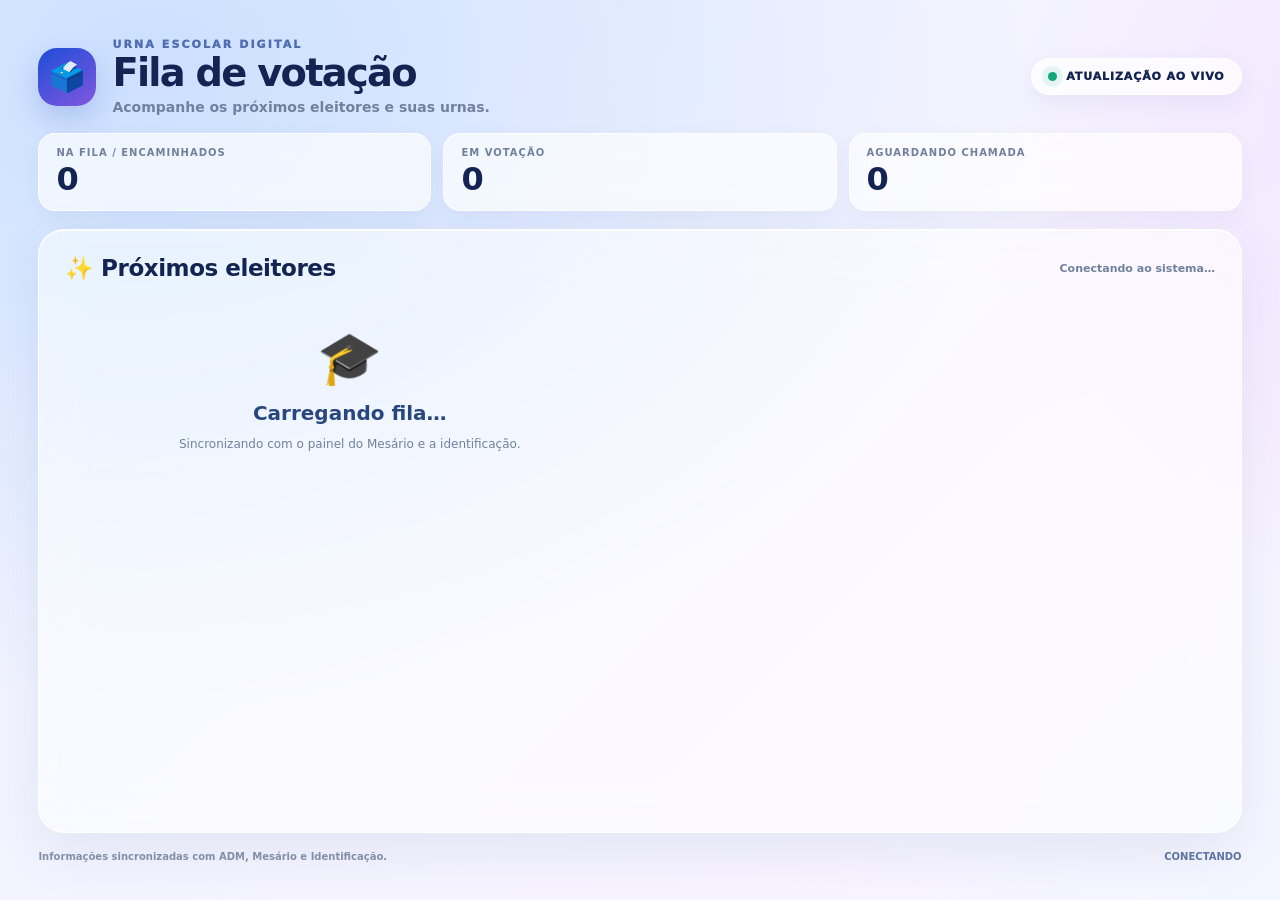
<file: public/fila-projecao.html>
<!doctype html>
<html lang="pt-BR"><head><meta charset="utf-8"><meta name="viewport" content="width=device-width,initial-scale=1"><meta name="theme-color" content="#101b54"><title>Fila de votação • Urna Escolar Digital</title><style>
:root{--blue:#2456d7;--violet:#7952d9;--green:#12a879;--gold:#f2b632;--ink:#142452;--muted:#71809d}*{box-sizing:border-box}html,body{margin:0;width:100%;min-height:100%;font-family:Inter,ui-sans-serif,system-ui,Arial,sans-serif;color:var(--ink)}body{min-height:100vh;overflow:hidden;background:radial-gradient(ellipse at 8% 5%,#83b7ff55,transparent 35%),radial-gradient(ellipse at 92% 12%,#e7a6ff55,transparent 32%),linear-gradient(135deg,#eef4ff,#f8f4ff 52%,#e9fbff);background-size:150% 150%;animation:bg 18s ease-in-out infinite alternate}.shell{height:100vh;min-height:540px;padding:clamp(18px,3vw,42px);display:flex;flex-direction:column;gap:clamp(14px,2vh,22px)}.top{display:flex;align-items:center;justify-content:space-between;gap:20px}.brand{display:flex;align-items:center;gap:16px}.logo{width:58px;height:58px;display:grid;place-items:center;border-radius:19px;color:#fff;font-size:29px;background:linear-gradient(145deg,#1d4ed8,#8256df);box-shadow:0 12px 28px #3155ba38;animation:float 4s ease-in-out infinite}.eyebrow{font-size:11px;letter-spacing:.19em;font-weight:950;color:#506db1}.brand h1{font-size:clamp(25px,3vw,42px);letter-spacing:-.045em;margin:2px 0 0;line-height:1.03}.brand p{margin:6px 0 0;color:var(--muted);font-size:clamp(11px,1.1vw,14px);font-weight:600}.live{display:flex;align-items:center;gap:9px;padding:11px 16px;border-radius:999px;background:#ffffffbd;border:1px solid #ffffffec;box-shadow:0 8px 25px #28477d12;font-size:11px;font-weight:950;letter-spacing:.08em}.dot{width:9px;height:9px;border-radius:50%;background:var(--green);box-shadow:0 0 0 6px #12a87918;animation:pulse 1.7s infinite}.summary{display:grid;grid-template-columns:repeat(3,1fr);gap:12px}.metric{padding:13px 17px;border-radius:17px;background:#ffffffa8;border:1px solid #ffffffec;box-shadow:0 8px 22px #28477d0c;backdrop-filter:blur(12px)}.metric small{display:block;color:var(--muted);font-size:10px;font-weight:900;letter-spacing:.1em}.metric strong{display:block;font-size:clamp(23px,2.5vw,34px);line-height:1.05;margin-top:5px}.board{flex:1;min-height:0;display:flex;flex-direction:column;padding:clamp(16px,2vw,26px);border:1px solid #ffffffed;border-radius:26px;background:#ffffff85;box-shadow:0 18px 55px #314b8017,inset 0 1px #fff;backdrop-filter:blur(22px) saturate(145%)}.boardHead{display:flex;justify-content:space-between;align-items:center;gap:14px;margin-bottom:14px}.boardHead h2{margin:0;font-size:clamp(17px,1.8vw,24px);letter-spacing:-.02em}.boardHead span{color:var(--muted);font-size:11px;font-weight:700}.queue{flex:1;min-height:0;overflow:auto;display:grid;grid-template-columns:repeat(2,minmax(0,1fr));align-content:start;gap:12px;padding:2px 5px 8px 2px}.item{position:relative;display:grid;grid-template-columns:54px minmax(0,1fr) auto;align-items:center;gap:13px;min-height:94px;padding:15px;border-radius:19px;background:linear-gradient(120deg,#ffffffed,#f7faffdf);border:1px solid #dfe8f8;box-shadow:0 8px 22px #234a8310;overflow:hidden;animation:arrive .55s cubic-bezier(.2,.8,.2,1) both}.item:before{content:"";position:absolute;left:0;top:0;bottom:0;width:5px;background:linear-gradient(#3477ee,#9b68e8)}.item.claimed:before{background:linear-gradient(#0eaa7b,#55d6a7)}.number{width:48px;height:48px;display:grid;place-items:center;border-radius:15px;background:linear-gradient(145deg,#e6efff,#f2eaff);font-size:22px}.claimed .number{background:linear-gradient(145deg,#d9f8ed,#e9fff6)}.person{min-width:0}.person strong{display:block;font-size:clamp(13px,1.35vw,18px);line-height:1.2;overflow-wrap:anywhere}.person small{display:block;margin-top:5px;color:var(--muted);font-size:10px;font-weight:700}.destination{text-align:right;min-width:90px}.destination small{display:block;color:var(--muted);font-size:9px;font-weight:900;letter-spacing:.08em}.destination b{display:inline-block;margin-top:5px;padding:7px 10px;border-radius:10px;background:#eaf0ff;color:#3156ad;font-size:11px;white-space:nowrap}.claimed .destination b{background:#e2f8ef;color:#087c59}.state{display:inline-flex;align-items:center;gap:5px;margin-top:5px;font-size:9px;font-weight:950;color:#6d7b94}.claimed .state{color:#0b966c}.empty{flex:1;display:grid;place-items:center;text-align:center;color:var(--muted);padding:30px}.emptyIcon{font-size:52px;margin-bottom:12px;animation:float 4s ease-in-out infinite}.empty strong{display:block;color:#29477f;font-size:20px}.empty p{font-size:12px}.foot{display:flex;justify-content:space-between;gap:12px;color:#8793a8;font-size:10px;font-weight:650}.foot b{color:#6075a2}.item.new{animation:arrive .55s cubic-bezier(.2,.8,.2,1) both,glow 2s ease 1}.queue::-webkit-scrollbar{width:6px}.queue::-webkit-scrollbar-thumb{background:#b9c9e3;border-radius:9px}@keyframes bg{to{background-position:100% 80%}}@keyframes float{50%{transform:translateY(-4px)}}@keyframes pulse{50%{box-shadow:0 0 0 10px #12a87908}}@keyframes arrive{from{opacity:0;transform:translateY(14px) scale(.98)}to{opacity:1;transform:none}}@keyframes glow{0%{box-shadow:0 0 0 0 #477cf855}100%{box-shadow:0 8px 22px #234a8310}}@media(max-width:760px){body{overflow:auto}.shell{height:auto;min-height:100vh}.queue{grid-template-columns:1fr;overflow:visible}.summary{gap:7px}.metric{padding:10px}.item{min-height:82px}.top{align-items:flex-start}.live{padding:8px 10px;font-size:9px}.logo{width:46px;height:46px;border-radius:15px}}@media(prefers-reduced-motion:reduce){*,*:before,*:after{animation:none!important;transition:none!important}}
</style></head><body><main class="shell"><header class="top"><div class="brand"><div class="logo">🗳️</div><div><div class="eyebrow">URNA ESCOLAR DIGITAL</div><h1>Fila de votação</h1><p id="school">Acompanhe os próximos eleitores e suas urnas.</p></div></div><div class="live"><i class="dot"></i><span>ATUALIZAÇÃO AO VIVO</span></div></header><section class="summary"><div class="metric"><small>NA FILA / ENCAMINHADOS</small><strong id="total">0</strong></div><div class="metric"><small>EM VOTAÇÃO</small><strong id="voting">0</strong></div><div class="metric"><small>AGUARDANDO CHAMADA</small><strong id="waiting">0</strong></div></section><section class="board"><div class="boardHead"><h2>✨ Próximos eleitores</h2><span id="updated">Conectando ao sistema…</span></div><div id="queue" class="queue"><div class="empty"><div><div class="emptyIcon">🎓</div><strong>Carregando fila…</strong><p>Sincronizando com o painel do Mesário e a identificação.</p></div></div></div></section><footer class="foot"><span>Informações sincronizadas com ADM, Mesário e Identificação.</span><b id="status">CONECTANDO</b></footer></main><script>
const API=window.__HATCHABLE__.api;const esc=s=>String(s??'').replace(/[&<>"']/g,c=>({'&':'&amp;','<':'&lt;','>':'&gt;','"':'&quot;',"'":'&#39;'}[c]));let previous=new Set(),busy=false;
async function refresh(){if(busy)return;busy=true;try{const r=await fetch(API+'/projection',{cache:'no-store'});if(!r.ok)throw Error('Falha na conexão');const d=await r.json(),items=d.queue||[],active=items.filter(x=>x.status==='claimed').length,wait=items.length-active;document.getElementById('school').textContent=(d.settings?.school_name||'Eleição escolar')+' • Acompanhamento em tempo real';document.getElementById('total').textContent=items.length;document.getElementById('voting').textContent=active;document.getElementById('waiting').textContent=wait;const key=x=>String(x.voter_name)+'|'+String(x.urna_name)+'|'+String(x.status);const current=new Set(items.map(key));const root=document.getElementById('queue');if(!items.length){root.innerHTML='<div class="empty"><div><div class="emptyIcon">🎉</div><strong>Nenhum aluno na fila neste momento</strong><p>Assim que um eleitor for liberado, ele aparecerá aqui automaticamente.</p></div></div>';}else{root.innerHTML=items.map((x,i)=>{const claimed=x.status==='claimed',fresh=previous.size>0&&!previous.has(key(x))?' new':'';return '<article class="item '+(claimed?'claimed':'waiting')+fresh+'"><div class="number">'+(claimed?'🗳️':'👤')+'</div><div class="person"><strong>'+esc(x.voter_name)+'</strong><small>'+esc(x.class_name||'Turma não informada')+' · '+(claimed?'VOTAÇÃO EM ANDAMENTO':'LIBERADO PARA VOTAR')+'</small><span class="state">'+(claimed?'● EM VOTAÇÃO':'● AGUARDANDO')+'</span></div><div class="destination"><small>URNA DESTINO</small><b>'+esc(x.urna_name||'A definir')+'</b></div></article>';}).join('');}previous=current;document.getElementById('updated').textContent='Atualizado às '+new Date().toLocaleTimeString('pt-BR',{hour:'2-digit',minute:'2-digit',second:'2-digit'});document.getElementById('status').textContent='● SINCRONIZADO';}catch(e){document.getElementById('status').textContent='● TENTANDO CONECTAR';}finally{busy=false;}}
refresh();setInterval(refresh,2500);
</script></body></html>
</file>
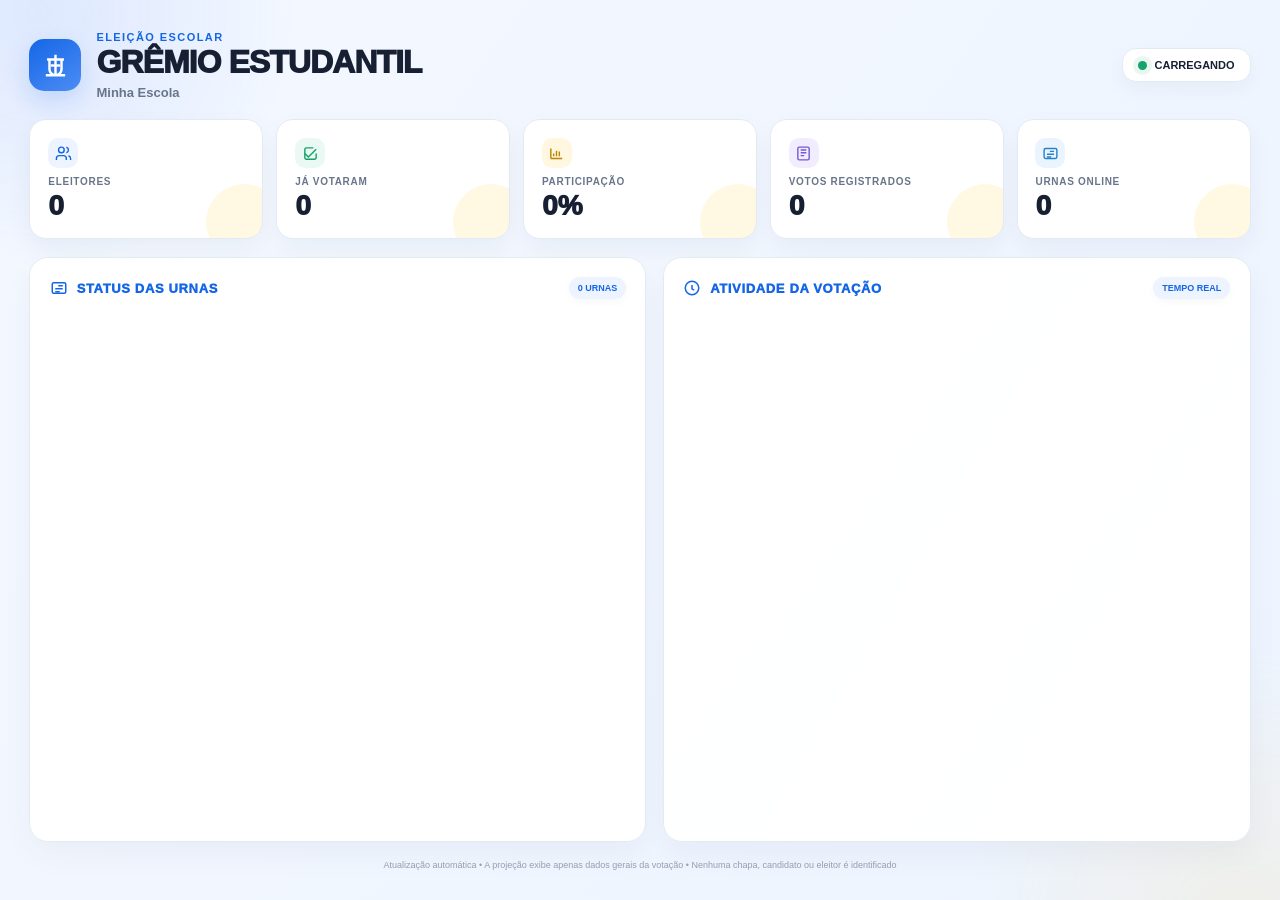
<file: public/projecao.html>
<!doctype html><html lang="pt-BR"><head><meta charset="utf-8"><meta name="viewport" content="width=device-width,initial-scale=1"><title>Projeção da Eleição</title><style>
:root{--brand:#1466e6;--accent:#ffbd00;--green:#16a36b;--bg:#f3f6fb;--ink:#172033;--muted:#68758a;--card:#fff;--line:#e4eaf3}*{box-sizing:border-box}html,body{width:100%;height:100%;margin:0}body{font-family:Inter,Arial,sans-serif;background:linear-gradient(135deg,#f6f9ff 0%,#eef4ff 52%,#f8fbff 100%);color:var(--ink);overflow:hidden}.wrap{width:100vw;height:100vh;padding:clamp(18px,2.3vw,34px);display:flex;flex-direction:column;gap:clamp(12px,1.4vw,20px)}.head{display:flex;justify-content:space-between;align-items:center;gap:20px;min-height:72px}.brandSide{display:flex;align-items:center;gap:15px;min-width:0}.logoMark{width:52px;height:52px;border-radius:15px;background:linear-gradient(145deg,var(--brand),#4d8df5);display:grid;place-items:center;color:#fff;box-shadow:0 10px 24px #1466e62b;flex:none}.logoMark svg{width:29px;height:29px}.eyebrow{font-size:11px;font-weight:900;letter-spacing:.13em;color:var(--brand);margin-bottom:3px}.head h1{margin:0;font-size:clamp(24px,2.5vw,38px);line-height:1.05;font-weight:950;letter-spacing:-.03em}.school{font-size:13px;color:var(--muted);font-weight:650;margin-top:5px;white-space:nowrap;overflow:hidden;text-overflow:ellipsis}.live{display:flex;align-items:center;gap:8px;padding:10px 15px;border-radius:14px;background:#fff;border:1px solid var(--line);box-shadow:0 7px 20px #14264a0b;font-weight:900;font-size:11px;white-space:nowrap}.dot{width:9px;height:9px;border-radius:50%;background:var(--green);box-shadow:0 0 0 5px #16a36b18}.closed .dot{background:#e1a500;box-shadow:0 0 0 5px #e1a50018}.stats{display:grid;grid-template-columns:repeat(5,1fr);gap:clamp(9px,1vw,14px)}.stat{min-width:0;background:var(--card);border:1px solid var(--line);border-radius:17px;padding:clamp(13px,1.4vw,20px);box-shadow:0 10px 26px #10204b0c;position:relative;overflow:hidden}.stat:after{content:"";position:absolute;right:-20px;bottom:-22px;width:76px;height:76px;border-radius:50%;background:var(--accent);opacity:.11}.statIcon{width:30px;height:30px;border-radius:10px;display:grid;place-items:center;background:#edf4ff;color:var(--brand);margin-bottom:8px}.statIcon svg{width:17px;height:17px}.stat:nth-child(2) .statIcon{background:#eaf9f3;color:var(--green)}.stat:nth-child(3) .statIcon{background:#fff7df;color:#bd8500}.stat:nth-child(4) .statIcon{background:#f1edff;color:#7657d9}.stat:nth-child(5) .statIcon{background:#eaf4ff;color:#2882c8}.stat small{display:block;color:var(--muted);font-size:10px;font-weight:850;letter-spacing:.07em}.stat strong{display:block;font-size:clamp(24px,2.2vw,34px);line-height:1;margin-top:5px;font-weight:950}.mainGrid{flex:1;min-height:0;display:grid;grid-template-columns:1.05fr 1fr;gap:clamp(12px,1.3vw,18px)}.panel{min-height:0;background:rgba(255,255,255,.94);border:1px solid var(--line);border-radius:19px;padding:clamp(15px,1.5vw,22px);box-shadow:0 12px 32px #10204b0b;display:flex;flex-direction:column}.panelHead{display:flex;align-items:center;justify-content:space-between;margin-bottom:12px}.panelTitle{display:flex;align-items:center;gap:9px;font-size:13px;color:var(--brand);font-weight:950;letter-spacing:.05em}.panelTitle svg{width:18px;height:18px}.badge{font-size:9px;font-weight:900;padding:6px 9px;border-radius:999px;background:#edf4ff;color:var(--brand)}.urnas{display:grid;grid-template-columns:repeat(2,1fr);gap:9px;overflow:auto;padding-right:2px}.urna{padding:12px;border-radius:13px;background:#f8faff;border:1px solid #e7edf6;display:flex;align-items:center;justify-content:space-between;gap:10px}.urnaName{font-size:12px;font-weight:900}.urnaState{font-size:9px;font-weight:950;white-space:nowrap}.online{color:var(--green)}.offline{color:#ad8200}.stateDot{display:inline-block;width:7px;height:7px;border-radius:50%;margin-right:5px;background:currentColor}.activity{display:grid;gap:8px;overflow:auto;padding-right:2px}.activityItem{padding:12px 13px;border-radius:13px;background:linear-gradient(90deg,#f8faff,#fff);border:1px solid #e7edf6;display:flex;align-items:center;gap:11px}.activityIcon{width:32px;height:32px;flex:none;border-radius:10px;background:#eaf9f3;color:var(--green);display:grid;place-items:center}.activityIcon svg{width:17px;height:17px}.activityText b{display:block;font-size:10px;color:var(--brand);font-weight:950}.activityText span{display:block;font-size:10px;color:var(--muted);margin-top:3px}.empty{padding:20px;text-align:center;color:var(--muted);font-size:11px}.foot{font-size:9px;color:#8490a2;text-align:center;line-height:1.2}.scrollbar::-webkit-scrollbar{width:5px}.scrollbar::-webkit-scrollbar-thumb{background:#d8e0ec;border-radius:10px}@media(max-width:900px){body{overflow:auto}.wrap{height:auto;min-height:100vh}.stats{grid-template-columns:repeat(2,1fr)}.mainGrid{grid-template-columns:1fr}.head{align-items:flex-start}.urnas{grid-template-columns:repeat(2,1fr)}}@media(max-width:560px){.head h1{font-size:24px}.logoMark{width:44px;height:44px}.stats{grid-template-columns:1fr 1fr}.urnas{grid-template-columns:1fr}.live{padding:8px 10px}}
/* Projeção: visual de telão com movimento suave e destaque em tempo real */
body{position:relative;background:linear-gradient(125deg,#f4f8ff,#edf4ff,#f8fbff,#edf5ff);background-size:300% 300%;animation:projectionBg 20s ease infinite;isolation:isolate}body:before,body:after{content:'';position:fixed;z-index:-1;border-radius:50%;pointer-events:none;filter:blur(2px)}body:before{width:42vw;height:42vw;left:-18vw;top:-20vw;background:radial-gradient(circle,#5b8ff9 0%,transparent 68%);opacity:.14;animation:projectionOrb 15s ease-in-out infinite alternate}body:after{width:46vw;height:46vw;right:-20vw;bottom:-25vw;background:radial-gradient(circle,#ffd15c 0%,transparent 68%);opacity:.13;animation:projectionOrb2 18s ease-in-out infinite alternate}.wrap{position:relative}.head{position:relative}.head:after{content:'';position:absolute;inset:-80px;background:linear-gradient(110deg,transparent 35%,#ffffff99 50%,transparent 65%);transform:translateX(-80%);animation:projectionShine 10s ease-in-out infinite;pointer-events:none}.brandSide,.live{position:relative;z-index:1}.logoMark{animation:logoFloat 4s ease-in-out infinite}.stat{transition:transform .25s,box-shadow .25s}.stat:hover{transform:translateY(-3px);box-shadow:0 16px 34px #10204b14}.statIcon{transition:transform .3s}.stat:hover .statIcon{transform:scale(1.08) rotate(-3deg)}.panel{position:relative;overflow:hidden}.panel:before{content:'';position:absolute;inset:0;background:linear-gradient(120deg,#ffffff70,transparent 35%,#ffffff30);pointer-events:none}.panel>*{position:relative;z-index:1}.activityItem{animation:none}.activityItem:first-child{box-shadow:0 8px 20px #16a36b10;border-color:#d8eee5}.activityIcon{animation:none}.activityItem.newActivity{animation:newActivityHighlight 1.6s ease-out both}.activityItem.newActivity .activityIcon{animation:newActivityIcon 1.6s ease-out both}.urna{transition:.22s;box-shadow:0 3px 10px #10204b06}.urna:hover{transform:translateY(-2px);box-shadow:0 10px 22px #10204b10}.badge{box-shadow:0 3px 10px #10204b08}.live .dot{animation:liveDot 1.8s ease-in-out infinite}.foot{opacity:.85}
@keyframes projectionBg{0%,100%{background-position:0% 50%}50%{background-position:100% 50%}}@keyframes newActivityHighlight{0%{transform:translateY(-3px);box-shadow:0 0 0 0 #16a36b22,0 8px 20px #16a36b10}35%{transform:translateY(0);box-shadow:0 0 0 5px #16a36b12,0 12px 26px #16a36b18}100%{transform:none;box-shadow:0 8px 20px #16a36b10}}@keyframes newActivityIcon{0%{transform:scale(.9)}35%{transform:scale(1.08)}100%{transform:scale(1)}}@keyframes projectionOrb{to{transform:translate(12vw,8vw) scale(1.12)}}@keyframes projectionOrb2{to{transform:translate(-10vw,-7vw) scale(1.1)}}@keyframes projectionShine{0%,58%{transform:translateX(-80%)}78%,100%{transform:translateX(80%)}}@keyframes logoFloat{0%,100%{transform:translateY(0)}50%{transform:translateY(-3px)}}@keyframes activityIn{from{opacity:0;transform:translateY(6px)}to{opacity:1;transform:none}}@keyframes activityPulse{0%,100%{box-shadow:0 0 0 0 #16a36b00}50%{box-shadow:0 0 0 5px #16a36b0d}}@keyframes liveDot{0%,100%{box-shadow:0 0 0 4px #16a36b18}50%{box-shadow:0 0 0 8px #16a36b08}}@media(prefers-reduced-motion:reduce){body,body:before,body:after,.head:after,.logoMark,.activityItem,.activityIcon,.live .dot{animation:none!important}}
</style></head><body><main class="wrap"><header class="head"><div class="brandSide"><div class="logoMark"><svg viewBox="0 0 24 24" fill="none" stroke="currentColor" stroke-width="2"><path d="M12 3v18M5 7h14M7 7v8a5 5 0 0 0 10 0V7M4 20h16"/><path d="M8 12h8"/></svg></div><div><div class="eyebrow" id="label">ELEIÇÃO ESCOLAR</div><h1 id="title">GRÊMIO ESTUDANTIL</h1><div class="school" id="school">Minha Escola</div></div></div><div class="live" id="live"><i class="dot"></i><span>CARREGANDO</span></div></header><section class="stats"><div class="stat"><div class="statIcon"><svg viewBox="0 0 24 24" fill="none" stroke="currentColor" stroke-width="2"><path d="M16 21v-2a4 4 0 0 0-4-4H6a4 4 0 0 0-4 4v2M9 11a4 4 0 1 0 0-8 4 4 0 0 0 0 8ZM22 21v-2a4 4 0 0 0-3-3.87M16 3.13a4 4 0 0 1 0 7.75"/></svg></div><small>ELEITORES</small><strong id="totalV">0</strong></div><div class="stat"><div class="statIcon"><svg viewBox="0 0 24 24" fill="none" stroke="currentColor" stroke-width="2"><path d="M20 6 9 17l-5-5"/><path d="M20 12v6a2 2 0 0 1-2 2H6a2 2 0 0 1-2-2V6a2 2 0 0 1 2-2h10"/></svg></div><small>JÁ VOTARAM</small><strong id="voted">0</strong></div><div class="stat"><div class="statIcon"><svg viewBox="0 0 24 24" fill="none" stroke="currentColor" stroke-width="2"><path d="M4 19V5M4 19h16M8 16v-4M12 16V8M16 16v-7"/></svg></div><small>PARTICIPAÇÃO</small><strong id="pct">0%</strong></div><div class="stat"><div class="statIcon"><svg viewBox="0 0 24 24" fill="none" stroke="currentColor" stroke-width="2"><rect x="4" y="3" width="16" height="18" rx="2"/><path d="M8 7h8M8 11h8M8 15h5"/></svg></div><small>VOTOS REGISTRADOS</small><strong id="votes">0</strong></div><div class="stat"><div class="statIcon"><svg viewBox="0 0 24 24" fill="none" stroke="currentColor" stroke-width="2"><rect x="3" y="5" width="18" height="14" rx="2"/><path d="M7 9h.01M11 9h6M7 13h10M7 17h6"/></svg></div><small>URNAS ONLINE</small><strong id="online">0</strong></div></section><div class="mainGrid"><section class="panel"><div class="panelHead"><div class="panelTitle"><svg viewBox="0 0 24 24" fill="none" stroke="currentColor" stroke-width="2"><rect x="3" y="5" width="18" height="14" rx="2"/><path d="M7 9h.01M11 9h6M7 13h10M7 17h6"/></svg>STATUS DAS URNAS</div><span class="badge" id="urnaBadge">0 URNAS</span></div><div class="urnas scrollbar" id="urnas"></div></section><section class="panel"><div class="panelHead"><div class="panelTitle"><svg viewBox="0 0 24 24" fill="none" stroke="currentColor" stroke-width="2"><path d="M12 8v5l3 2"/><circle cx="12" cy="12" r="9"/></svg>ATIVIDADE DA VOTAÇÃO</div><span class="badge">TEMPO REAL</span></div><div class="activity scrollbar" id="activity"></div></section></div><div class="foot">Atualização automática • A projeção exibe apenas dados gerais da votação • Nenhuma chapa, candidato ou eleitor é identificado</div></main><script>const API=window.__HATCHABLE__.api;function esc(s){return String(s||'').replace(/[&<>]/g,m=>({'&':'&amp;','<':'&lt;','>':'&gt;'}[m]))}function dbDate(value){if(!value)return null;const text=String(value);return new Date(/(?:Z|[+-]\d{2}:?\d{2})$/.test(text)?text:text+'Z')}async function load(){try{const r=await fetch(API+'/projection');if(!r.ok)return;const d=await r.json(),s=d.settings||{},v=d.voters||{};document.documentElement.style.setProperty('--brand',s.primary_color||'#1466e6');document.documentElement.style.setProperty('--accent',s.secondary_color||'#ffbd00');label.textContent=s.election_label||'ELEIÇÃO ESCOLAR';title.textContent=s.election_title||'GRÊMIO ESTUDANTIL';school.textContent=s.school_name||'Minha Escola';live.className='live'+(s.active?'':' closed');live.innerHTML='<i class="dot"></i><span>'+(s.active?'VOTAÇÃO ABERTA':'VOTAÇÃO ENCERRADA')+'</span>';totalV.textContent=v.total||0;voted.textContent=v.voted||0;pct.textContent=(v.total?((v.voted/v.total)*100).toFixed(1):'0.0')+'%';votes.textContent=d.total_votes||0;const list=d.urnas||[],now=Date.now();const onlineCount=list.filter(u=>u.registered&&u.active&&u.last_seen_at&&(now-new Date(u.last_seen_at).getTime()<30000)).length;online.textContent=onlineCount;urnaBadge.textContent=list.length+' '+(list.length===1?'URNA':'URNAS');urnas.innerHTML=list.length?list.map(u=>{const on=u.registered&&u.active&&u.last_seen_at&&(now-new Date(u.last_seen_at).getTime()<30000);return '<div class="urna"><span class="urnaName">'+esc(u.name)+'</span><span class="urnaState '+(on?'online':'offline')+'"><i class="stateDot"></i>'+(on?'ONLINE':'OFFLINE')+'</span></div>'}).join(''):'<div class="empty">Nenhuma urna cadastrada.</div>';const audit=d.audit||[],previousLatest=window.__latestProjectionActivity||null,latestKey=audit[0]?(audit[0].created_at+'|'+(audit[0].urna_name||'')):null;window.__latestProjectionActivity=latestKey;activity.innerHTML=audit.map((a,i)=>{const key=a.created_at+'|'+(a.urna_name||'');const fresh=previousLatest!==null&&i===0&&key!==previousLatest?' newActivity':'';return '<div class="activityItem'+fresh+'"><div class="activityIcon"><svg viewBox="0 0 24 24" fill="none" stroke="currentColor" stroke-width="2"><path d="M20 6 9 17l-5-5"/></svg></div><div class="activityText"><b>NOVO VOTO REGISTRADO</b><span>'+dbDate(a.created_at).toLocaleTimeString('pt-BR',{hour:'2-digit',minute:'2-digit',second:'2-digit'})+' • '+esc(a.urna_name||'URNA NÃO IDENTIFICADA')+'</span></div></div>'}).join('')||'<div class="empty">Aguardando novos votos...</div>'}catch(e){}}load();setInterval(load,10000);</script></body></html>
</file>
